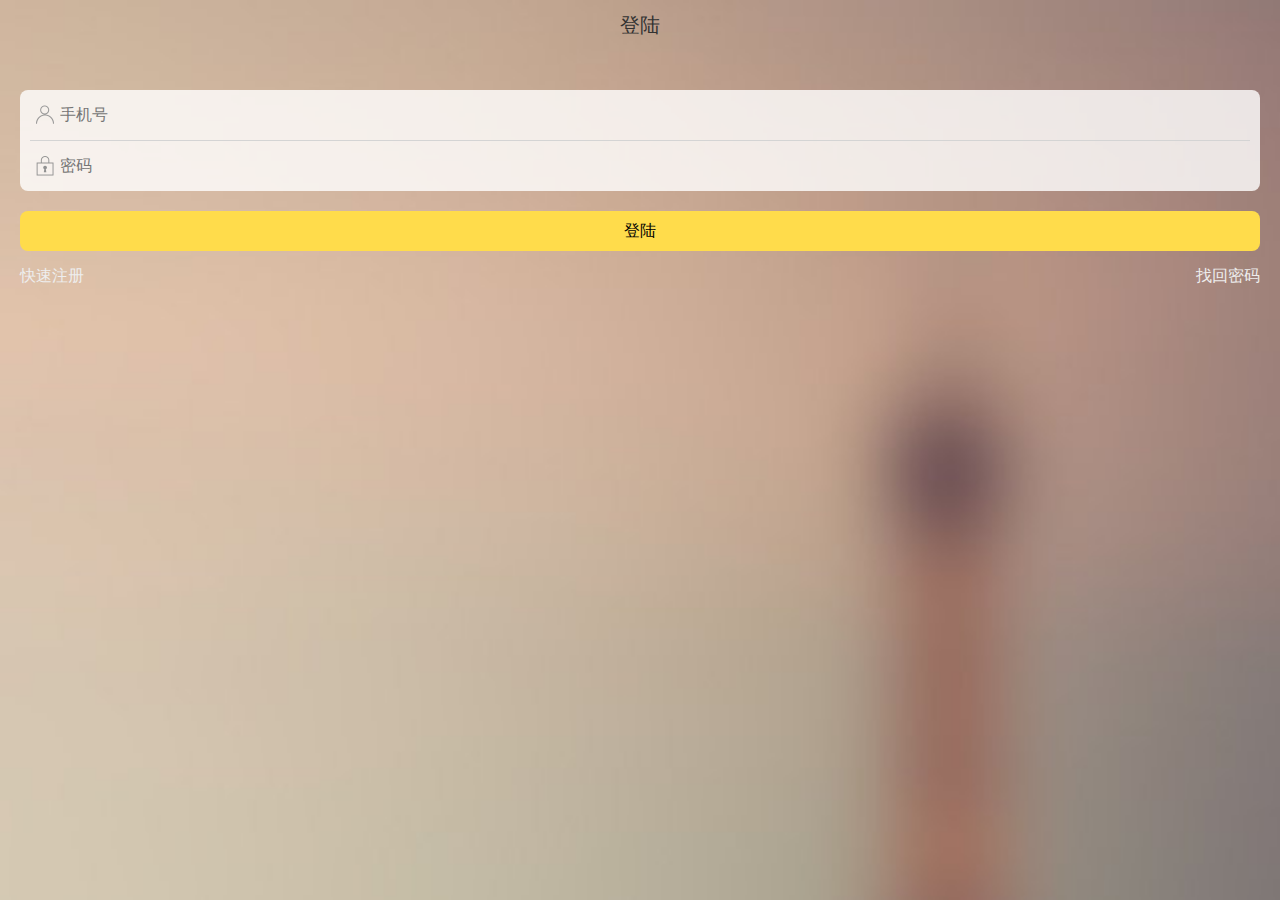
<file: html/login.html>
<!DOCTYPE html>
<html>
<head>
    <meta charset="utf-8">
    <meta name="viewport" content="maximum-scale=1.0,minimum-scale=1.0,user-scalable=0,width=device-width,initial-scale=1.0"/>
    <title></title>
    <link rel="stylesheet" type="text/css" href="../css/api.css"/>
    <link rel="stylesheet" type="text/css" href="../css/common.css"/>
    <style>
        body, html {
            height: 100%;
        }

        body {
            background-image: url(../image/login/bg.jpg);
            background-repeat: no-repeat;
            background-size: 100%;
        }

        header {
            display: -webkit-box;
        }

        .title {
            -webkit-box-flex: 1;
            text-align: center;
            line-height: 50px;
            font-size: 20px;
        }

        .btn {
            width: 50px;
            height: 50px;
        }

        .cancel {
            background-image: url("../image/login/ad_close_gray@2x.png");
            background-size: 40px;
            background-repeat: no-repeat no-repeat;
            background-position: center;
        }

        i {
            display: block;
            width: 30px;
            height: 30px;
            background-size: 30px;
            background-repeat: no-repeat no-repeat;
            background-position: center;
        }

        .user {
            background-image: url("../image/login/login_account@2x.png");
        }

        .password {
            background-image: url("../image/login/logn_password@2x.png");
        }

        .input-wrap {
            padding: 10px 0;
            display: -webkit-box;
        }

        .input-wrap:first-child {
            border-bottom: 1px solid #d4d4d4;
        }

        .form {
            background-color: rgba(255, 255, 255, 0.8);
            margin: 40px 20px 0 20px;
            border-radius: 8px;
            padding: 0 10px;
            line-height: 30px;
        }

        .input-wrap input {
            display: block;
            -webkit-box-flex: 1;
            background-color: rgba(255, 255, 255, 0);
            outline: none;
            height: 30px;
        }

        .find-pwd {
            color: #eee;
            margin-left: 20px;
            margin-right:20px; 
            margin-top: 15px;
        }

        .button.green {
            background-color: #36b05e;
        }

        .button {
            display: block;
            color: #000;
            margin: 0 20px;
            text-align: center;
            border-radius: 8px;
            height: 40px;
            line-height: 40px;
        }

        .button.yellow {
            background-color: #FFDC4B;
        }

        .margin-top-20 {
            margin-top: 20px;
        }
        .margin-top-10 {
            margin-top: 10px;
        }
        .fl{
            float: left;
        }
        .fr{
            float: right;
        }
    </style>
</head>
<body>
<header>
    <div class="title">登陆</div>
</header>

<div class="content">
    <div class="form">
        <div class="input-wrap">
            <i class="user"></i>
            <input type="text" placeholder="手机号"  id="username" value="">
        </div>
        <div class="input-wrap">
            <i class="password"></i>
            <input type="password" placeholder="密码"  id="password" value="">
        </div>
    </div>
    <div class="button yellow margin-top-20" id="login" tapmode="" onclick="login()">登陆</div>

    <div class="find-pwd fl" tapmode="" onclick="toRegister()">快速注册</div> 
    <div class="find-pwd fr">找回密码</div> 
    </div>
<script src="../script/zepto.min.js"></script>
<script>
    apiready = function () {
        fixIos7Bar($(".header"));
        exitApp();

    };
    function toRegister(){
        api.openWin({
            name:'register',
            url:'register.html'
        })
    }

    function openWin() {
       api.openWin({
            name: 'first_frame',
            url: '../index.html'
        })
    }
    function exitApp(){
        api.addEventListener({
            name: 'keyback'
        }, function(ret, err){
            api.closeWidget({
                id: 'A6916875824670',     
                retData: {name:'closeWidget'},
                silent:true
             });
        });
}
    function login(){
        api.showProgress();
        var username=$("#username").val();
        var password=$("#password").val();
        var user = api.require('user');
        user.login({
            username: username,
            password:password
        }, function(ret, err) {
            if("none"==api.connectionType){
                api.hideProgress();
                api.toast({msg : "网络连接错误，请开启网络", location: "bottom"})
            }else{
                api.hideProgress();
            if (ret) {
                localStorage.setItem('userId',ret.id);
                api.execScript({
                    name:'user',
                    script:'checkUserId()'
                })
                api.execScript({
                    name:'root',
                    script:'checkUserId()'
                })
                
                openWin();
                api.toast({msg : "登陆成功", location: "bottom"})
                ;
            }else{
                api.toast({msg : "用户名或密码错误，请重新输入", location: "bottom"})
            }
            }

             
            
        });
    }
</script>
</body>
</html>
</file>
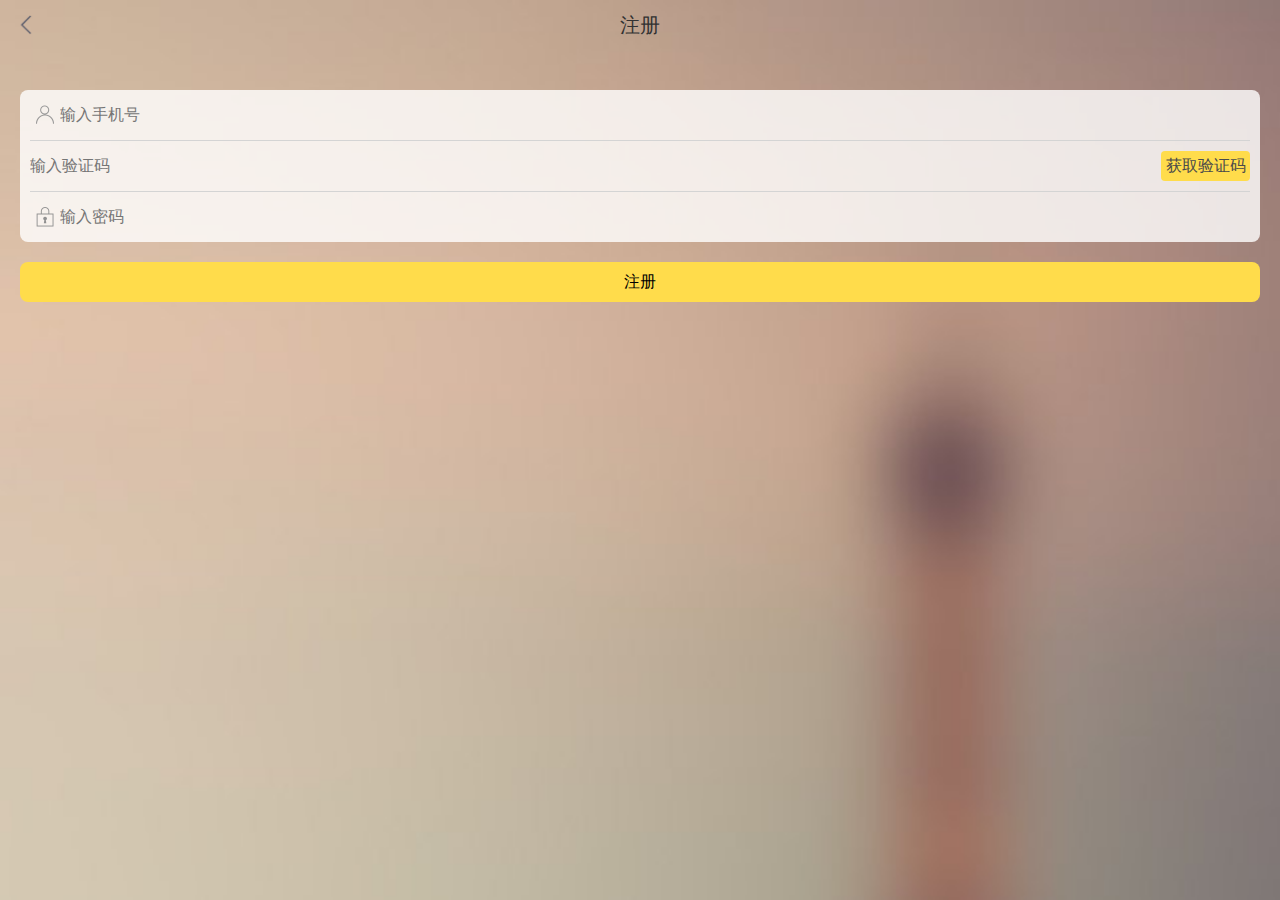
<file: html/register.html>
<!DOCTYPE html>
<html>
<head>
    <meta charset="utf-8">
    <meta name="viewport" content="maximum-scale=1.0,minimum-scale=1.0,user-scalable=0,width=device-width,initial-scale=1.0"/>
    <title></title>
    <link rel="stylesheet" type="text/css" href="../css/api.css"/>
    <link rel="stylesheet" type="text/css" href="../css/common.css"/>
    <style>
        body, html {
            height: 100%;
        }

        body {
            background-image: url(../image/login/bg.jpg);
            background-repeat: no-repeat;
            background-size: 100%;
        }

        header {
            display: -webkit-box;
        }

        .title {
            -webkit-box-flex: 1;
            text-align: center;
            line-height: 50px;
            font-size: 20px;
        }

        .btn {
            width: 50px;
            height: 50px;
        }


        i {
            display: block;
            width: 30px;
            height: 30px;
            background-size: 30px;
            background-repeat: no-repeat no-repeat;
            background-position: center;
        }

        .user {
            background-image: url("../image/login/login_account@2x.png");
        }

        .password {
            background-image: url("../image/login/logn_password@2x.png");
        }

        .input-wrap {
            padding: 10px 0;
            display: -webkit-box;
        }

        .input-wrap:first-child{
            border-bottom: 1px solid #d4d4d4;
        }
        .yanzheng{
            border-bottom: 1px solid #d4d4d4;
        }

        .form {
            background-color: rgba(255, 255, 255, 0.8);
            margin: 40px 20px 0 20px;
            border-radius: 8px;
            padding: 0 10px;
            line-height: 30px;
        }

        .input-wrap input {
            display: block;
            -webkit-box-flex: 1;
            background-color: rgba(255, 255, 255, 0);
            outline: none;
            height: 30px;
        }


        .button.green {
            background-color: #36b05e;
        }

        .button {
            display: block;
            color: #000;
            margin: 0 20px;
            text-align: center;
            border-radius: 8px;
            height: 40px;
            line-height: 40px;
        }

        .button.yellow {
            background-color: #FFDC4B;
        }

        .margin-top-20 {
            margin-top: 20px;
        }

        .back {
            background-size: 20px !important;
            background-image: url("../image/login/icon_nav_back@2x.png");
            background-position: center;
            background-repeat: no-repeat no-repeat;
        }
        .getbtn{
            color: #4A4A4A;
            background-color: #FFDC4B;
            border-radius: 4px;

        }
        
    </style>
</head>
<body>
<header>
    <div class="btn back" tapmode="" onclick="api.closeWin()"></div>
    <div class="title">注册</div>
    <div class="btn"></div>
</header>

<div class="content">
    <div class="form">
        <div class="input-wrap">
            <i class="user"></i>
            <input type="number" placeholder="输入手机号"  id="username" value="">
        </div>
        <div class="input-wrap yanzheng">
            <input type="number" placeholder="输入验证码"  id="code" value="">
            <a class="getbtn" tapmode onclick="sms()">&nbsp;获取验证码&nbsp;</a>
        </div>                
        <div class="input-wrap">
            <i class="password"></i>
            <input type="password" placeholder="输入密码"  id="password" value="">
        </div>
    </div>
    <div class="button yellow margin-top-20" id="login" tapmode="" onclick="verify()">注册</div>
    </div>
<script src="../script/zepto.min.js"></script>
<script>
    var smsVerify = null;
    apiready = function () {
        fixIos7Bar($(".header"));
        smsVerify = api.require('smsVerify');
        
        // 初始化
        smsregister();

    };
    
    // 注册，初始化
    function smsregister(){
        smsVerify.register(function(ret, err){
            if(ret.status){
                //api.alert({msg: '注册成功'});
                console.log('注册成功');
            }else{
                api.alert({msg: err.code+' 注册失败'});
            }
        });
    }
    
    // 发短信验证码
    function sms(){
        var phone = document.getElementById("username").value;
        smsVerify.sms({
            phone:phone,
        },function(ret, err){
            if("none"==api.connectionType){
                api.hideProgress();
                api.toast({msg : "网络连接错误，请开启网络", location: "bottom"})
            }else
            if(ret.status){
                // 新增的安卓智能验证功能
                if( ret.smart == true ){    // 安卓版特有功能 智能验证成功
                    api.alert({msg: '该号码已经注册，请更换手机！'});
                }else{
                    api.toast({msg : "验证码已发送", location: "bottom"});
                }
            }else{
                api.alert({msg: err.code+' 验证码发送失败，请检查手机号是否正确'});
            }
        });
    }
    
    // 发语音验证码
    function voice(){
        var phone = document.getElementById("username").value;
        smsVerify.voice({
            phone:phone,
        },function(ret, err){
            if(ret.status){
                api.alert({msg: '语音发送成功'});
            }else{
                api.alert({msg: err.code+' 语音发送失败'});
            }
        });
    }
    

    function register() {
        api.showProgress();
        var model = api.require('model');
        var username = $("#username").val();
        var password = $("#password").val();
        var user = api.require('user');
        user.register({
            username: username,
            password: password
        }, function (ret, err) {                 
            api.hideProgress();
            if (ret) {
                api.alert({
                    title: '恭喜！注册成功',
                    buttons: ['确定']
                }, function (ret, err) {
                    if (ret.buttonIndex == 1) {
                        api.closeWin();
                    }
                });
            } else {
                api.toast({msg: err.message, location: "middle"})
            }        
        });

    }


    // 校验验证码
    function verify(){
        var password = document.getElementById("password").value;
        if("none"==api.connectionType){
                api.hideProgress();
                api.toast({msg : "网络连接错误，请开启网络", location: "bottom"})
            }else if(password==""){
                api.hideProgress();
                api.toast({msg : "密码不能为空", location: "bottom"})
            }else{

        var phone = document.getElementById("username").value;
        var code = document.getElementById("code").value;
        smsVerify.verify({
            phone:phone,
            code:code,
        },function(ret, err){
              if(ret.status){
                register();
            }else{
                api.alert({msg: err.code+' 验证码错误，请重新输入'});
            }
        });

         }

       
    }



</script>
</body>
</html>
</file>
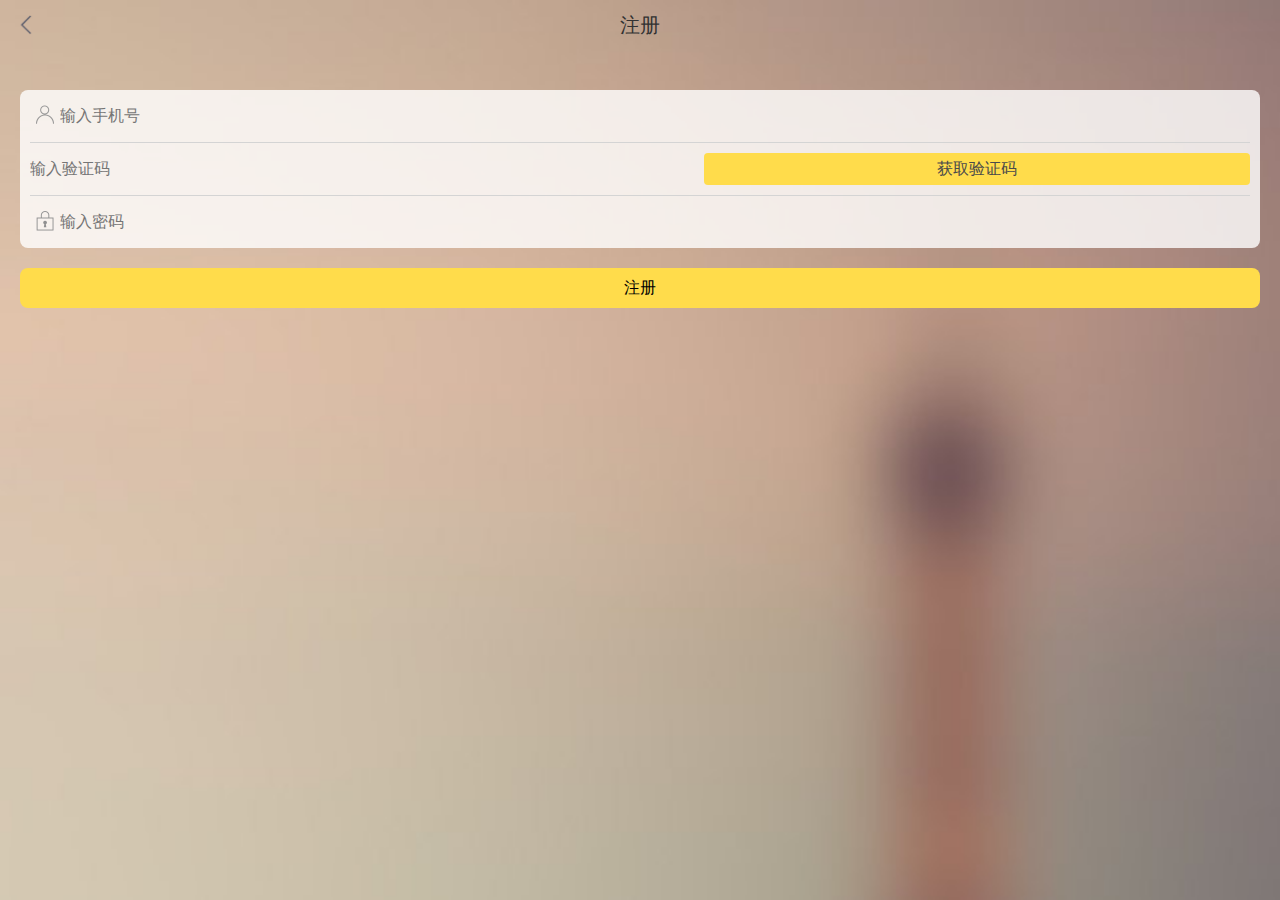
<file: html/registerhavetime.html>
<!DOCTYPE html>
<html>
<head>
    <meta charset="utf-8">
    <meta name="viewport" content="maximum-scale=1.0,minimum-scale=1.0,user-scalable=0,width=device-width,initial-scale=1.0"/>
    <title></title>
    <link rel="stylesheet" type="text/css" href="../css/api.css"/>
    <link rel="stylesheet" type="text/css" href="../css/common.css"/>
    <style>
        body, html {
            height: 100%;
        }

        body {
            background-image: url(../image/login/bg.jpg);
            background-repeat: no-repeat;
            background-size: 100%;
        }

        header {
            display: -webkit-box;
        }

        .title {
            -webkit-box-flex: 1;
            text-align: center;
            line-height: 50px;
            font-size: 20px;
        }

        .btn {
            width: 50px;
            height: 50px;
        }


        i {
            display: block;
            width: 30px;
            height: 30px;
            background-size: 30px;
            background-repeat: no-repeat no-repeat;
            background-position: center;
        }

        .user {
            background-image: url("../image/login/login_account@2x.png");
        }

        .password {
            background-image: url("../image/login/logn_password@2x.png");
        }

        .input-wrap {
            padding: 10px 0;
            display: -webkit-box;
        }

        .input-wrap:first-child{
            border-bottom: 1px solid #d4d4d4;
        }
        .yanzheng{
            border-bottom: 1px solid #d4d4d4;
        }

        .form {
            background-color: rgba(255, 255, 255, 0.8);
            margin: 40px 20px 0 20px;
            border-radius: 8px;
            padding: 0 10px;
            line-height: 30px;
        }

        .input-wrap input {
            display: block;
            -webkit-box-flex: 1;
            background-color: rgba(255, 255, 255, 0);
            outline: none;
            height: 32px;
        }


        .button.green {
            background-color: #36b05e;
        }

        .button {
            display: block;
            color: #000;
            margin: 0 20px;
            text-align: center;
            border-radius: 8px;
            height: 40px;
            line-height: 40px;
        }

        .button.yellow {
            background-color: #FFDC4B;
        }

        .margin-top-20 {
            margin-top: 20px;
        }

        .back {
            background-size: 20px !important;
            background-image: url("../image/login/icon_nav_back@2x.png");
            background-position: center;
            background-repeat: no-repeat no-repeat;
        }
        #getbtn{
            color: #4A4A4A;
            background-color: #FFDC4B!important;
            border-radius: 4px;

        }
        
    </style>
</head>
<body>
<header>
    <div class="btn back" tapmode="" onclick="api.closeWin()"></div>
    <div class="title">注册</div>
    <div class="btn"></div>
</header>

<div class="content">
    <div class="form">
        <div class="input-wrap">
            <i class="user"></i>
            <input type="number" placeholder="输入手机号"  id="username" value="">
        </div>
        <div class="input-wrap yanzheng">
            <input type="number" placeholder="输入验证码"  id="code" value="">
            <input type="button" id="getbtn" value="获取验证码" tapmode="" onclick="sms()">
        </div>                
        <div class="input-wrap">
            <i class="password"></i>
            <input type="password" placeholder="输入密码"  id="password" value="">
        </div>
    </div>
    <div class="button yellow margin-top-20" id="login" tapmode="" onclick="verify()">注册</div>
    </div>
<script src="../script/zepto.min.js"></script>
<script>
    var smsVerify = null;
    var wait=60; //验证码初始化
    apiready = function () {
        fixIos7Bar($(".header"));
        smsVerify = api.require('smsVerify');
        
        // 初始化
        smsregister();

    };
    
    // 注册，初始化
    function smsregister(){
        smsVerify.register(function(ret, err){
            if(ret.status){
                //api.alert({msg: '注册成功'});
                console.log('注册成功');
            }else{
                api.alert({msg: err.code+' 注册失败'});
            }
        });
    }
  
    // 发短信验证码
    function sms(){
        var phone = document.getElementById("username").value;
        smsVerify.sms({
            phone:phone,
        },function(ret, err){
            if("none"==api.connectionType){
                api.hideProgress();
                api.toast({msg : "网络连接错误，请开启网络", location: "bottom"})
            }else
            if(ret.status){
                // 新增的安卓智能验证功能
                if( ret.smart == true ){    // 安卓版特有功能 智能验证成功
                    api.alert({msg: '该手机号码已经注册，请更换手机！'});
                }else{
                    api.toast({msg : "验证码已发送", location: "bottom"});
                    document.getElementById("getbtn").disabled=true;
                    time(o);//调用倒计时
                }
            }else{
                api.alert({msg: err.code+' 验证码发送失败，请检查手机号是否正确'});
            }
        });
    }

    //获取验证码倒计时  
    function time(o) { 
        if (wait == 0) { 
            o.removeAttribute("disabled");           
            o.value="免费获取验证码"; 
            wait = 60; 
        } else { 
            o.setAttribute("disabled", true); 
            o.value=wait+"S"; 
            wait--; 
            setTimeout(function() { 
                time(o) 
            }, 
            1000) 
        } 
    } 
    
    // 发语音验证码
    function voice(){
        var phone = document.getElementById("username").value;
        smsVerify.voice({
            phone:phone,
        },function(ret, err){
            if(ret.status){
                api.alert({msg: '语音发送成功'});
            }else{
                api.alert({msg: err.code+' 语音发送失败'});
            }
        });
    }
    //注册

    function register() {
        api.showProgress();
        var model = api.require('model');
        var username = $("#username").val();
        var password = $("#password").val();
        var user = api.require('user');
        user.register({
            username: username,
            password: password
        }, function (ret, err) {                 
            api.hideProgress();
            if (ret) {
                api.alert({
                    title: '恭喜！注册成功',
                    buttons: ['确定']
                }, function (ret, err) {
                    if (ret.buttonIndex == 1) {
                        api.closeWin();
                    }
                });
            } else {
                api.toast({msg: err.message, location: "middle"})
            }        
        });

    }


    // 校验验证码
    function verify(){
        var password = document.getElementById("password").value;
        if("none"==api.connectionType){
                api.hideProgress();
                api.toast({msg : "网络连接错误，请开启网络", location: "bottom"})
            }else if(password==""){
                api.hideProgress();
                api.toast({msg : "密码不能为空", location: "bottom"})
            }else{

        var phone = document.getElementById("username").value;
        var code = document.getElementById("code").value;
        smsVerify.verify({
            phone:phone,
            code:code,
        },function(ret, err){
              if(ret.status){
                register();
            }else{
                api.alert({msg: err.code+' 验证码错误，请重新输入'});
            }
        });

         }

       
    }



</script>
</body>
</html>
</file>
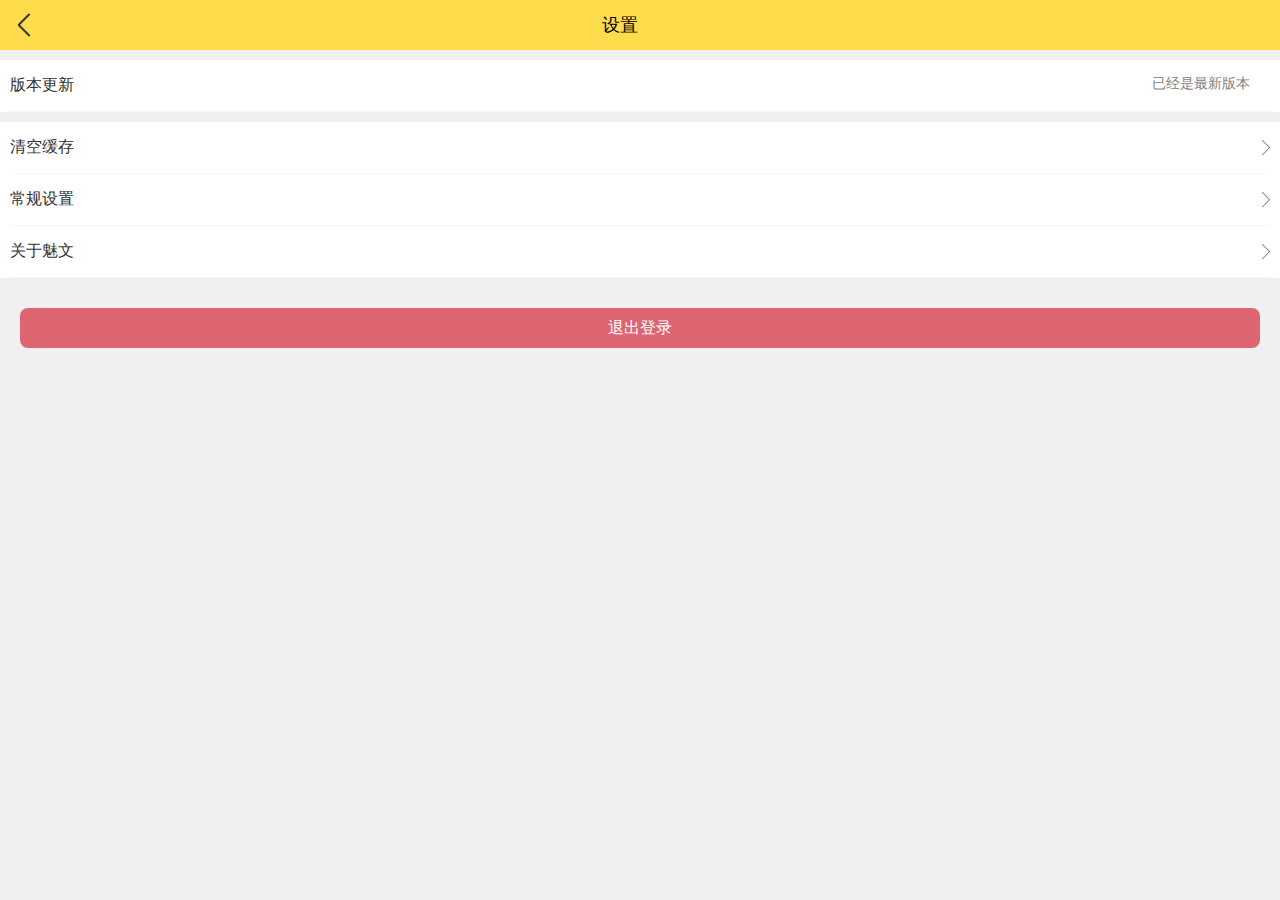
<file: html/frames/setting.html>
<!DOCTYPE html>
<html>
<head>
    <meta charset="utf-8">
    <meta name="viewport" content="maximum-scale=1.0,minimum-scale=1.0,user-scalable=0,width=device-width,initial-scale=1.0"/>
    <title></title>
    <link rel="stylesheet" type="text/css" href="../../css/api.css"/>
    <link rel="stylesheet" type="text/css" href="../../css/common.css"/>
    <style>
    body, html {
            background: #f0f0f0;
        }
        .detail-header{
            background-color: #FFDC4B;
            height:50px;
            line-height: 50px;
            font-size: 18px; 

        }
        .back{
            background-size: 30px!important;
            background-image: url("../../image/mine/back-wh.png");
            background-position: right!important;
            background-repeat: no-repeat;
        }

        .detail-header a{
            padding-top: 25px;
            padding-bottom: 25px;
            padding-left: 40px;
            float: left;
        }
        .title{
            color: #000;
            text-align: center;
            line-height:50px;
            font-size: 18px;
            float: left;
            position: absolute;
            left: 47%
        }

        .mine li, .bottom li {
            display: inline-block;
            width: 32%;
            text-align: center;
            padding: 20px 0 6px;
            background-size: 30px;
            background-repeat: no-repeat;
            background-position: top;
        }
        .content{
            background-color: #fff;
        }

        .activity {
            margin: 0 10px;
        }

        .activity li {

            position: relative;
            padding: 15px 0;
            background-size: 8px;
            background-repeat: no-repeat;
            background-position: right;
            background-image: url("../../image/mine/arrow.png");
            border-bottom: 1px solid #F6F6F6;
        }
        .no-arrow{
            background-image:none!important;
        }
        .value {
            position: absolute;
            right:20px;
            font-size: 14px;
            color: #828282;
        }

        .btn {
            display: block;
            color: #FFFFFF;
            margin: 0 20px;
            text-align: center;
            border-radius: 8px;
            height: 40px;
            line-height: 40px;
            background-color:#DD6572 ;
            margin-top: 20px;
        }
        .user-photo{
            background-position: center center;
            background-size: 30px;
            width: 30px;
            height: 30px;
            bottom: 7px;
            background-image: url("../image/user_weiboimage_netease@2x.png");
        }
         .h10 {height: 10px;background: #f0f0f0;}
    </style>
</head>
<body>
<header>
    <div class="header detail-header">
        <a class="back" tapmode="" onclick="api.closeWin()"></a>
        <div class="title" id="title">设置</div>
        <a></a>
    </div>
</header>
<div class="h10"></div>
<div class="content">
    <ul class="activity">
      <li class="no-arrow"> 
        <span class="key">版本更新</span>
        <span class="value">已经是最新版本</span>
      </li>
    </ul>
</div>

<div class="h10"></div>
<div class="content">
    <ul class="activity">
      <li onclick="wrong()">
        <span class="key">清空缓存</span>
    </li>

    <li onclick="wrong()">
        <span class="key">常规设置</span>
    </li>

    <li onclick="wrong()">
        <span class="key">关于魅文</span>
    </li>
    </ul>
</div>
<div class="h10"></div>
<div class="btn" id="login" tapmode="" onclick="logout()">退出登录</div>
<script src="../../script/zepto.min.js"></script>
<script>
    apiready = function () {
        fixIos7Bar($(".header"));
    };
      // 空白页面显示
    var wrong = function(){
        api.openWin({
            name: 'wrong',
            url: '../../html/wrong.html',
            bounces: false,
            rect: {
                x: 0,
                y: 0,
                w: 'auto',
                h: 'auto'
            }
        });
    };


  function openWin() {
        api.openWin({
            name: 'login',
            url: '../../html/login.html'
        })
    }
    function logout() {
        api.showProgress();
        var user = api.require('user');
        user.logout(function(ret, err){
            api.hideProgress();
            if(ret){
                api.confirm({
                    title: '确定要登出账号?',
                    buttons:[ '取消', '确定']
                },function(ret,err){
                    if(ret.buttonIndex == 2){
                        localStorage.removeItem('userId');
                        api.execScript({
                            name:'user',
                            script:'checkUserId()'
                        });
                        api.execScript({
                            name:'root',
                            script:'checkUserId()'
                        })
                        openWin();
                    }else{

                    }
                });
            }else{
                api.toast({msg: err.message, location: "middle"})
            }
        });
    }
</script>
</body>
</html>
</file>
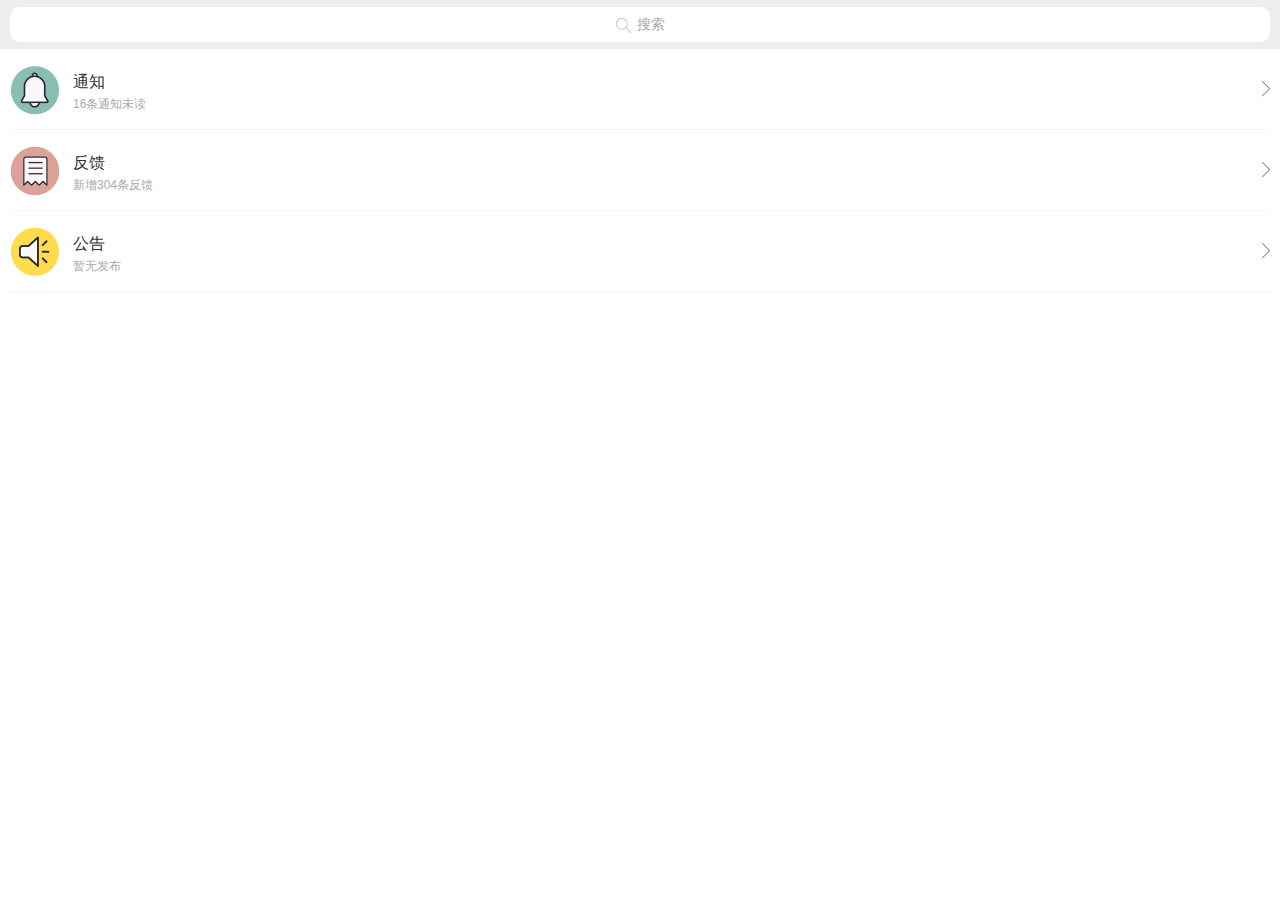
<file: html/main/message.html>
<!DOCTYPE html>
<html>
<head>
    <meta charset="utf-8">
    <meta name="viewport" content="maximum-scale=1.0,minimum-scale=1.0,user-scalable=0,width=device-width,initial-scale=1.0"/>
    <title></title>
    <link rel="stylesheet" type="text/css" href="../../css/api.css"/>
    <link rel="stylesheet" type="text/css" href="../../css/common.css"/>
    <style>
        body, html {
            background-color: #fff;
        }
        .activity {
            margin: 0 10px;
        }

        .activity li {
            padding: 15px 0;
            background-size: 8px;
            background-repeat: no-repeat;
            background-position: right;
            background-image: url("../../image/mine/arrow.png");
            border-bottom: 1px solid #F6F6F6;
            height: 50px;
        }


        .subtitle {
            font-size: 16px;
            margin-left: 10px;
            margin-top: 8px;
        }
        .twotitle {
            font-size: 12px;
            margin-left: 10px;
            margin-top: 3px;
            color: #aaa;
        }

        .tag {
            float: left;
            width: 50px;
            padding: 1px 3px 10px 0;
        }

        .searchheader{
            height: 49px;
            background: #EEEEF0;

        }

        .search {height: 35px;line-height: 35px; border-radius: 10px;  margin-top: 7px; position: absolute;font-size: 14px;left:10px;right: 10px;background-color: #fff;color: #aaa;text-align: center;}

        .search img {vertical-align: top; width: 17px; padding-top: 10px;padding-right: 5px;text-align: center;}






    </style>
</head>
<body>
<div class="searchheader">
    <div class="search"tapmode="" onclick="wrong()">
        <img src="../../image/message/search.png" alt="">搜索
    </div>
    
</div>

<ul class="activity">
    <li onclick="wrong()">
        <img src="../../image/message/notice.png" alt="" class="tag">
        <span class="subtitle">通知</span><br>
        <span class="twotitle">16条通知未读</span>
    </li>
    <li onclick="wrong()">
        <img src="../../image/message/reply.png" alt="" class="tag">
        <span class="subtitle">反馈</span><br>
        <span class="twotitle">新增304条反馈</span>
    </li>
    <li onclick="wrong()">
        <img src="../../image/message/note.png" alt="" class="tag">
        <span class="subtitle">公告</span><br>
        <span class="twotitle">暂无发布</span>
    </li>
</ul>   





<script src="../../script/zepto.min.js"></script>
<script>
    apiready = function () {
        setRefreshHeader();
        fixIos7Bar($(".header"));
    };
    //下拉刷新
    function setRefreshHeader() {
        api.setRefreshHeaderInfo({
            visible: true,
            bgColor: '#EEEEF0',
            textColor: '#aaa',
            textDown: '下拉刷新...',
            textUp: '松开刷新...',
            showTime: true
        }, function (ret, err) {
            api.refreshHeaderLoadDone(),
            api.toast({msg: "无最新数据", location: 'buttom'})
        });
    }
    function closeWin() {
        api.closeWin({

        })
    }

     // 空白页面显示
    var wrong = function(){
        api.openWin({
            name: 'wrong',
            url: '../../html/wrong.html',
            bounces: false,
            rect: {
                x: 0,
                y: 0,
                w: 'auto',
                h: 'auto'
            }
        });
    };


</script>
</body>
</html>
</file>
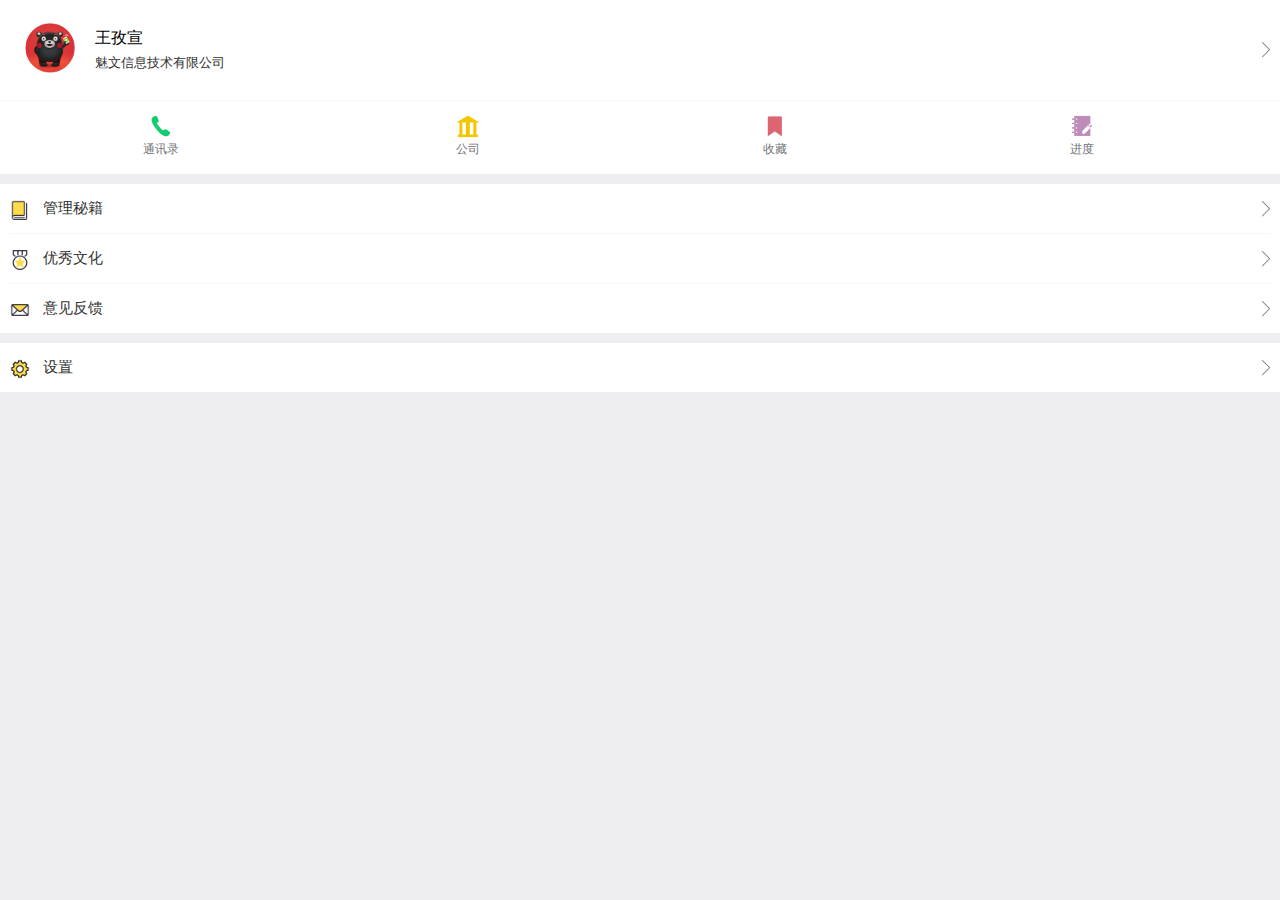
<file: html/main/mine.html>
<!DOCTYPE html>
<html>
<head>
    <meta charset="utf-8">
    <meta name="viewport" content="maximum-scale=1.0,minimum-scale=1.0,user-scalable=0,width=device-width,initial-scale=1.0"/>
    <title></title>
    <link rel="stylesheet" type="text/css" href="../../css/api.css"/>
    <link rel="stylesheet" type="text/css" href="../../css/common.css"/>
    <style>
        body, html {
            background: #EEEEF0;
        }
        .login-header-btn{
            display: inline-block;
            padding: 30px;
            background-size: 50px;
            background-repeat: no-repeat;
            background-position: center;
        }

        .login-header .nologin-user {
            -webkit-transform: rotateY(0deg);
            background-image: url("../../image/mine/user.png");
            position: absolute;
            left: 20px;
        }

        .login-header {
            height: 100%;
            background-color: #fff;
        }

        .title {
            padding-top: 18px;
            padding-bottom: 28px;
            margin: 0 10px;
            display: -webkit-box;
            -webkit-box-orient: vertical;
             background-size: 8px;
            background-repeat: no-repeat;
            background-position: right;
            background-image: url("../../image/mine/arrow.png");
        }

        .login {
            color: #000;
            font-size: 16px;
            padding-top: 10px;
            margin-left: 85px;
        }

        .companyname {
            padding-top: 5px;            
            margin-left: 85px !important;
            font-size: 13px;
        }

        .mine {
            background-color: #fff;
            padding: 10px;
            border-top: 1px solid #F6F6F6;
        }

        .mine li {
            display: inline-block;
            width: 24%;
            text-align: center;
            padding: 20px 0 6px;
            background-size: 30px;
            background-repeat: no-repeat;
            background-position: top;
        }


        .mine li span {
            margin: 10px 10px 0 10px;
            color: #737377;
            font-size: 12px;
        }


        .employee {
            background-image: url("../../image/mine/employee.png");
        }

        .star {
            background-image: url("../../image/mine/star.png");
        }

        .record {
            background-image: url("../../image/mine/record.png");
        }

        .company {
            background-image: url("../../image/mine/company.png");
        }
        .content{
            background-color: #fff;
        }
        .activity {
            margin: 0 10px;
        }

        .activity li {
            padding: 15px 0;
            background-size: 8px;
            background-repeat: no-repeat;
            background-position: right;
            background-image: url("../../image/mine/arrow.png");
            border-bottom: 1px solid #F6F6F6;
        }

        .activity li:last-child {
            border-bottom: none;
        }

        .subtitle {
            font-size: 15px;
            margin-left: 10px;
        }

        .tag {
            float: left;
            width: 20px;
            padding: 1px 3px 10px 0;
        }


       
        .login-user{
            background-image: url("../../image/mine/user.png");   
        }



        .h10 {height: 10px;background: #EEEEF0;}
    </style>
</head>
<body>
<header>
    <div class="login-header header ">
        <div class="title"id="user"onclick="wrong()">
            <div class="login-header-btn nologin-user" ></div>
            <div class="login">王孜宣</div>
            <div class="companyname">魅文信息技术有限公司</div>
        </div>
    </div>
</header>
<ul class="mine">
    <li class="employee"onclick="wrong()">
        <span>通讯录</span>
    </li>
    <li class="company" onclick="wrong()">
        <span>公司</span>
    </li>
    <li class="star" onclick="wrong()">
        <span>收藏</span>
    </li>    
    <li class="record"onclick="wrong()">
        <span>进度</span>
    </li> 
</ul>
<div class="h10"></div>
<div class="content">
<ul class="activity">
    <li onclick="wrong()">
        <img src="../../image/mine/a1.png" alt="" class="tag">
        <span class="subtitle">管理秘籍</span>
    </li>
    <li onclick="wrong()">
        <img src="../../image/mine/a2.png" alt="" class="tag">
        <span class="subtitle">优秀文化</span>
    </li>
    <li onclick="wrong()">
        <img src="../../image/mine/a3.png" alt="" class="tag">
        <span class="subtitle">意见反馈</span>
    </li>
</ul>   
</div>


    <div class="h10"></div>
    <div class="content">
    <ul class="activity">
    <li onclick="toSetting()" tapmode="">
        <img src="../../image/mine/a4.png" alt="" class="tag">
        <span class="subtitle">设置</span>
    </li>
</ul>
</div>


<script src="../../script/zepto.min.js"></script>
<script>
    apiready = function () {
        fixIos7Bar($(".header"));
    };


    function closeWin() {
        api.closeWin({

        })
    }
    function toLogin() {
        api.openWin({
            name: 'login',
            url: 'login.html'
        })
    }
    function toSetting() {
        api.openWin({
            name: 'setting',
            url: '../frames/setting.html'
        })
    }
      // 空白页面显示
    var wrong = function(){
        api.openWin({
            name: 'wrong',
            url: '../../html/wrong.html',
            bounces: false,
            rect: {
                x: 0,
                y: 0,
                w: 'auto',
                h: 'auto'
            }
        });
    };
</script>
</body>
</html>
</file>
<file: css/api.css>
html {
    font-family: sans-serif
}

a, body, center, cite, code, dd, del, div, dl, dt, em, fieldset, figcaption, figure, footer, form, h1, h2, h3, h4, h5, h6, header, hr, html, img, input, label, legend, li, mark, ol, p, section, span, strong, textarea, time, ul, var {
    margin: 0;
    border: 0;
    padding: 0;
    font-style: normal;
    color: #323232
}

body, html {
    -webkit-touch-callout: none;
    -webkit-text-size-adjust: none;
    -webkit-tap-highlight-color: transparent;
    -webkit-user-select: none;
    background-color: #fff
}

article, aside, details, fieldset, figcaption, figure, footer, header, main, nav, section {
    display: block
}

a, button, cite, code, del, em, img, label, mark, small, strong, textarea, time, var {
    display: inline-block
}

footer, header, section {
    position: relative
}

ol, ul {
    list-style: none
}

button, input, textarea {
    border: 0;
    margin: 0;
    padding: 0;
    font-size: 1em;
    line-height: 1em;
    background-color: transparent
}

span {
    display: inline-block
}

a:active, a:hover {
    outline: 0
}

a, a:visited {
    text-decoration: none
}

.wordWrap, label {
    word-wrap: break-word;
    word-break: break-all
}

table {
    border-collapse: collapse;
    border-spacing: 0
}

td, th {
    padding: 0
}

.clearfix:after {
    content: ' ';
    display: block;
    clear: both;
    visibility: hidden;
    line-height: 0;
    height: 0
}

.loading_more {
    display: block;
    height: 1.5em;
    width: 100%
}

.loading_more:before {
    background-image: url(../image/loading_more.gif) 30% center;
    background-repeat: no-repeat;
    background-size: contain;
    text-align: center
}

.loading_more:after {
    content: '加载更多'
}
* {
    -webkit-tap-highlight-color: rgba(255, 255, 255, 0) !important;
    -webkit-focus-ring-color: rgba(255, 255, 255, 0) !important;
    outline: none !important;
}
</file>
<file: css/common.css>
html,body{
    height: 100%;
    background-color: #EEEEF0;
}
#wrap{
    height: 100%;
    display: -webkit-box;
    display: -webkit-flex;
    display: flex;
    -webkit-box-orient: vertical;
    -webkit-flex-flow: column;
           flex-flow: column;
}
#header{
    text-align: center;
    background-color: #FFDC4B;
    color: #fff;
    width: 100%;
    height: 48px;
    position: relative;
}
#header h1{
    font-size: 20px; height: 44px; line-height: 44px; margin: 0em; color: #fff;
}
#header h5{
    font-size: 1em;
}
#main{
    -webkit-box-flex: 1;
    -webkit-flex: 1;
    flex: 1;
    padding: 1em;
}
#main .title{
    font-size: 0.8em;
    text-indent: 1em;
}
#main .brief{
    font-size: 0.6em;
    text-indent: 1.3em;
}
#footer{
    
    background: url(../res/img/tmall_bottom_bg.9.png) left bottom repeat-x;
    background-size: 11px 50px;
    background-color: #fff;
    width: 100%;
    text-align: center;
}
#footer h5{
    color: white;
}
.con{font-size: 28px; text-align: center;}


/* 主页header分类显示 */
#header .header_content{
    width: 100%;
    height: 48px;
    position: absolute;
    left: 0;
    bottom: 0;
    display: none;
}
    /*concept*/
#header.concept .concept{
    display: -webkit-box;
    display: -webkit-flex;
    display: flex;
    background: url(../res/img/tmall_bar_bg.png) center bottom no-repeat;
    background-size: 100% 100%;
}
#header .concept .btn_middle{
    height: 48px;
    line-height: 48px;
    font-size: 18px;
    position: absolute;
    bottom: 0;
    left: 50%;
    color: #000;
    vertical-align: top;
    -webkit-transform: translateX(-50%);
            transform: translateX(-50%);
}
#header .concept .btn_middle span{
    color: #000;
    font-size: 18px;
}
    /*concept end*/

    /*survey*/
#header.survey .survey{
    display: -webkit-box;
    display: -webkit-flex;
    display: flex;
    background: url(../res/img/tmall_bar_bg.png) center bottom no-repeat;
    background-size: 100% 100%;
}
#header .survey .btn_middle{
    height: 48px;
    line-height: 48px;
    font-size: 18px;
    position: absolute;
    bottom: 0;
    left: 50%;
    color: #000;
    vertical-align: top;
    -webkit-transform: translateX(-50%);
            transform: translateX(-50%);
}
#header .survey .btn_middle span{
    color: #000;
    font-size: 18px;
}
#header .survey .btn_right{
    position: absolute;
    width: 54px;
    height: 48px;
    right: 0;
    top: 0;
}
#header .survey .follow{
    display: block;
    width: 19px;
    position: absolute;
    left: 50%;
    top: 53%;
    -webkit-transform: translate(-50%,-50%);
            transform: translate(-50%,-50%);
}
    /*survey end*/

    /*fun*/
#header.fun .fun{
    display: -webkit-box;
    display: -webkit-flex;
    display: flex;
    background: url(../res/img/tmall_bar_bg.png) center bottom no-repeat;
    background-size: 100% 100%;
}

#header .fun .btn_middle{
    height: 48px;
    line-height: 48px;
    position: absolute;
    bottom: 0;
    left: 50%;
    color: #000;
    vertical-align: top;
    -webkit-transform: translateX(-50%);
            transform: translateX(-50%);
}
#navBar_fun{
    position: absolute;
    top: 0px;
    left: 0;
    width: 100%;
    height: 48px;
}
#navBar_fun .navBar_btn{
    float: left;
    width: 48.4%;
    height: 48px;
    font-size: 15px;
    color: #6B7379;
    line-height: 48px;
}
#navBar_fun .navBar_btn.active{
    color: #000;
    font-size: 18px;
}

    /*fun end*/

    /*message*/
#header.message .message{
    display: -webkit-box;
    display: -webkit-flex;
    display: flex;
    background: url(../res/img/tmall_bar_bg.png) center bottom no-repeat;
    background-size: 100% 100%;
}
#header .message .btn_middle{
    height: 48px;
    line-height: 48px;
    position: absolute;
    bottom: 0;
    left: 50%;
    font-size: 18px;
    color: #000;
    vertical-align: top;
    -webkit-transform: translateX(-50%);
            transform: translateX(-50%);
}
#header .message .btn_right{
    position: absolute;
    width: 54px;
    height: 48px;
    right: 0;
    top: 0;
}
#header .message .follow{
    display: block;
    width: 19px;
    position: absolute;
    left: 50%;
    top: 53%;
    -webkit-transform: translate(-50%,-50%);
            transform: translate(-50%,-50%);
}
    /*message end*/
    /*mine*/
#header.mine .mine{
    display: -webkit-box;
    display: -webkit-flex;
    display: flex;
    background: url(../res/img/tmall_bar_bg.png) center bottom no-repeat;
    background-size: 100% 100%;
}
#header .mine .btn_middle{
    height: 48px;
    line-height: 48px;
    font-size: 18px;
    position: absolute;
    bottom: 0;
    left: 50%;
    color: #000;
    vertical-align: top;
    -webkit-transform: translateX(-50%);
            transform: translateX(-50%);
}
#header .mine .btn_middle span{
    color: #000;
    font-size: 18px;
}

    /*mine end*/
/* 主页header分类显示end */

/*主页footer自定义*/
#footer_list{
    
    width: 100%;
    position: relative;
    border-top: 1px solid #eee;
}
#footer_list .list_li{
    float: left;
    height: 50px;
    width: 20%;
    position: relative;
}

#footer_list .concept{
    background: url(../image/index/bottombtn0101.png) center 3px no-repeat;
    background-size: 25px 25px;
}
#footer_list .concept.active{
    background: url(../image/index/bottombtn0102.png) center 3px no-repeat;
    background-size: 25px 25px;
}
#footer_list .follow{
    background: url(../image/index/bottombtn0201.png) center 3px no-repeat;
    background-size: 25px 25px;
}
#footer_list .follow.active{
    background: url(../image/index/bottombtn0202.png) center 3px no-repeat;
    background-size: 25px 25px;
}
#footer_list .fun{
    background: url(../image/index/bottombtn0301.png) center 3px no-repeat;
    background-size: 25px 25px;
}
#footer_list .fun.active{
    background: url(../image/index/bottombtn0302.png) center 3px no-repeat;
    background-size: 25px 25px;
}
#footer_list .message{
    background: url(../image/index/bottombtn0401.png) center 3px no-repeat;
    background-size: 25px 25px;
}
#footer_list .message.active{
    background: url(../image/index/bottombtn0402.png) center 3px no-repeat;
    background-size: 25px 25px;
}
#footer_list .mine{
    background: url(../image/index/bottombtn0501.png) center 3px no-repeat;
    background-size: 25px 25px;
}
#footer_list .mine.active{
    background: url(../image/index/bottombtn0502.png) center 3px no-repeat;
    background-size: 25px 25px;
}
#footer_list .list_li .text{
    position: absolute;
    width: 100%;
    height: 1em;
    line-height: 1em;
    left: 0;
    bottom: 7px;
    color: #444F59;
    font-size: 10px;
}
#footer_list .list_li.active .text{
    color: #C7A71D;
}
/*主页footer end*/




/* common响应 */
.container{

}
.container:after{
    clear: both;
    content: '';
    display: block;
}
.sp1_3,.sp2_3,.sp1_3_big,.sp1_2,.sp1{
    margin-left: 0.75em;
    float: left;
}
.clearfix:after{
    content: '';
    display: block;
    clear: both;
}
.pull-left{
    float: left;
}
.pull-right{
    float: right;
}
.fl{
    text-align: left !important;
    margin-left: 5px;
}
.fr{
    text-align: right !important;
    margin-right:5px;
}


/*轮播图*/
    .swipe {
        overflow: hidden;
        position: absolute;
        width: 100%;
        left: 0;
        top: 0;
    }
    .swipe-wrap {
        overflow: hidden;
        position: relative;
    }
    .swipe-wrap .swipe-box {
        float: left;
        width: 100%;
        position: relative;
    }
    .swipe-wrap img {
        width: 100%;
        display: block;
    }
    #title-box {
        height: 30px;
        width: 100%;
        position: absolute;
        left: 0;
        bottom: 0;
        /*background-color: rgba(0,0,0,0.3);*/
    }
    #title-box-text {
        color: #FFF;
        text-align: left;
        text-indent: 1em;
        line-height: 30px;
    }
    #title-box-ul {
        position: absolute;
        right: 0;
        top: 0;
        padding-right: 12px;
        font-size: 1em;
    }
    #title-box-ul li.active {
        background: url(../res/img/slider_dot_current.png) transparent center center no-repeat;
        background-size: 8px 8px;
    }
    #title-box-ul li {
        width: 11px;
        height: 30px;
        line-height: 30px;
        float: left;
        background: url(../res/img/slider_dot.png) transparent center center no-repeat;
        background-size: 8px 8px;
    }

    .hidden{
        display: none !important;
    }
/*轮播图 end*/
/* common响应 end */
textarea:focus, input:focus{
    -webkit-tap-highlight-color: rgba(255, 255, 255, 0) !important;
    -webkit-focus-ring-color: rgba(255, 255, 255, 0) !important;
    outline: none !important;
}
</file>
